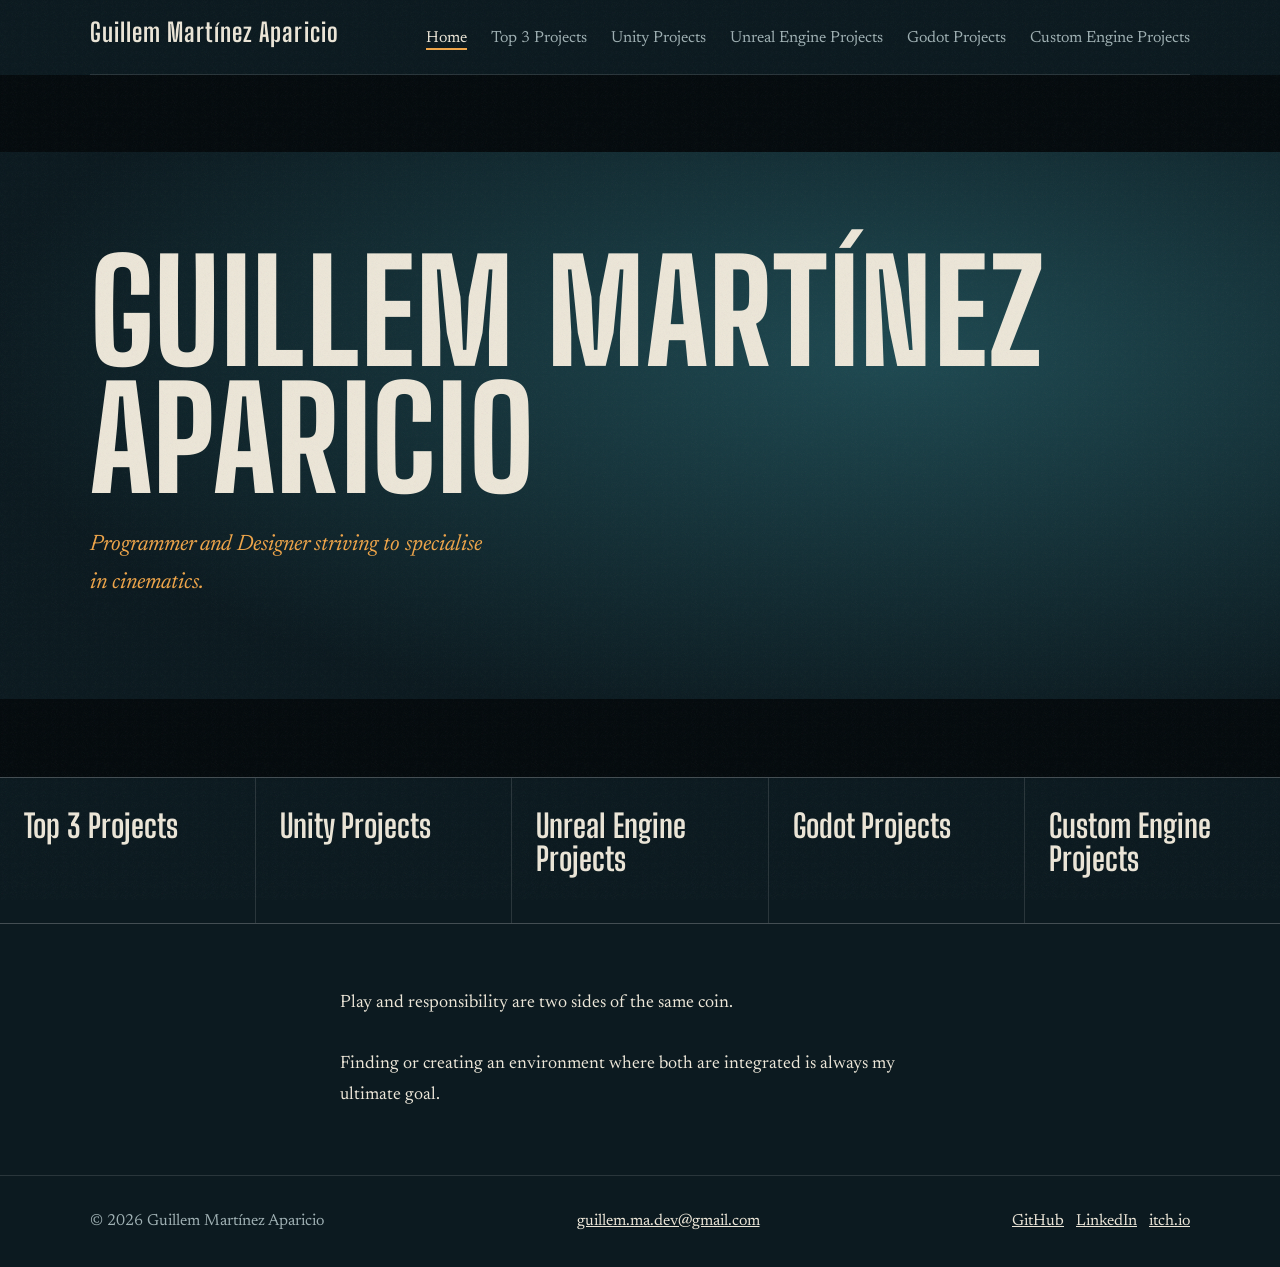
<file: index.html>
<!DOCTYPE html>
<html lang="en">
<head>
<meta charset="utf-8">
<meta name="viewport" content="width=device-width, initial-scale=1">
<title>Portfolio</title>
<meta name="description" content="Game developer portfolio: programming, design and cinematics.">
<link rel="preconnect" href="https://fonts.googleapis.com"><link rel="preconnect" href="https://fonts.gstatic.com" crossorigin>
<link href="https://fonts.googleapis.com/css2?family=Big+Shoulders+Display:wght@700;800&family=Newsreader:ital,wght@0,400;0,600;1,400&display=swap" rel="stylesheet">
<link rel="stylesheet" href="css/style.css">
</head>
<body>
<header id="nav"></header>
<main>
  <section class="hero">
    <div class="wrap">
      <h1 data-site="name">Guillem Martínez Aparicio</h1>
      <p class="tag" data-site="tagline"></p>
    </div>
  </section>
  <nav class="doors" aria-label="Sections">
    <a href="top-projects.html"><strong>Top 3 Projects</strong><span></span></a>
    <a href="unity.html"><strong>Unity Projects</strong><span></span></a>
    <a href="unreal.html"><strong>Unreal Engine Projects</strong><span></span></a>
    <a href="godot.html"><strong>Godot Projects</strong><span></span></a>
    <a href="custom.html"><strong>Custom Engine Projects</strong><span></span></a>
  </nav>
  <section class="about wrap"><p data-site="about"></p></section>
</main>
<footer id="footer"></footer>
<script src="js/projects.js"></script>
<script src="js/main.js"></script>
</body>
</html>
</file>
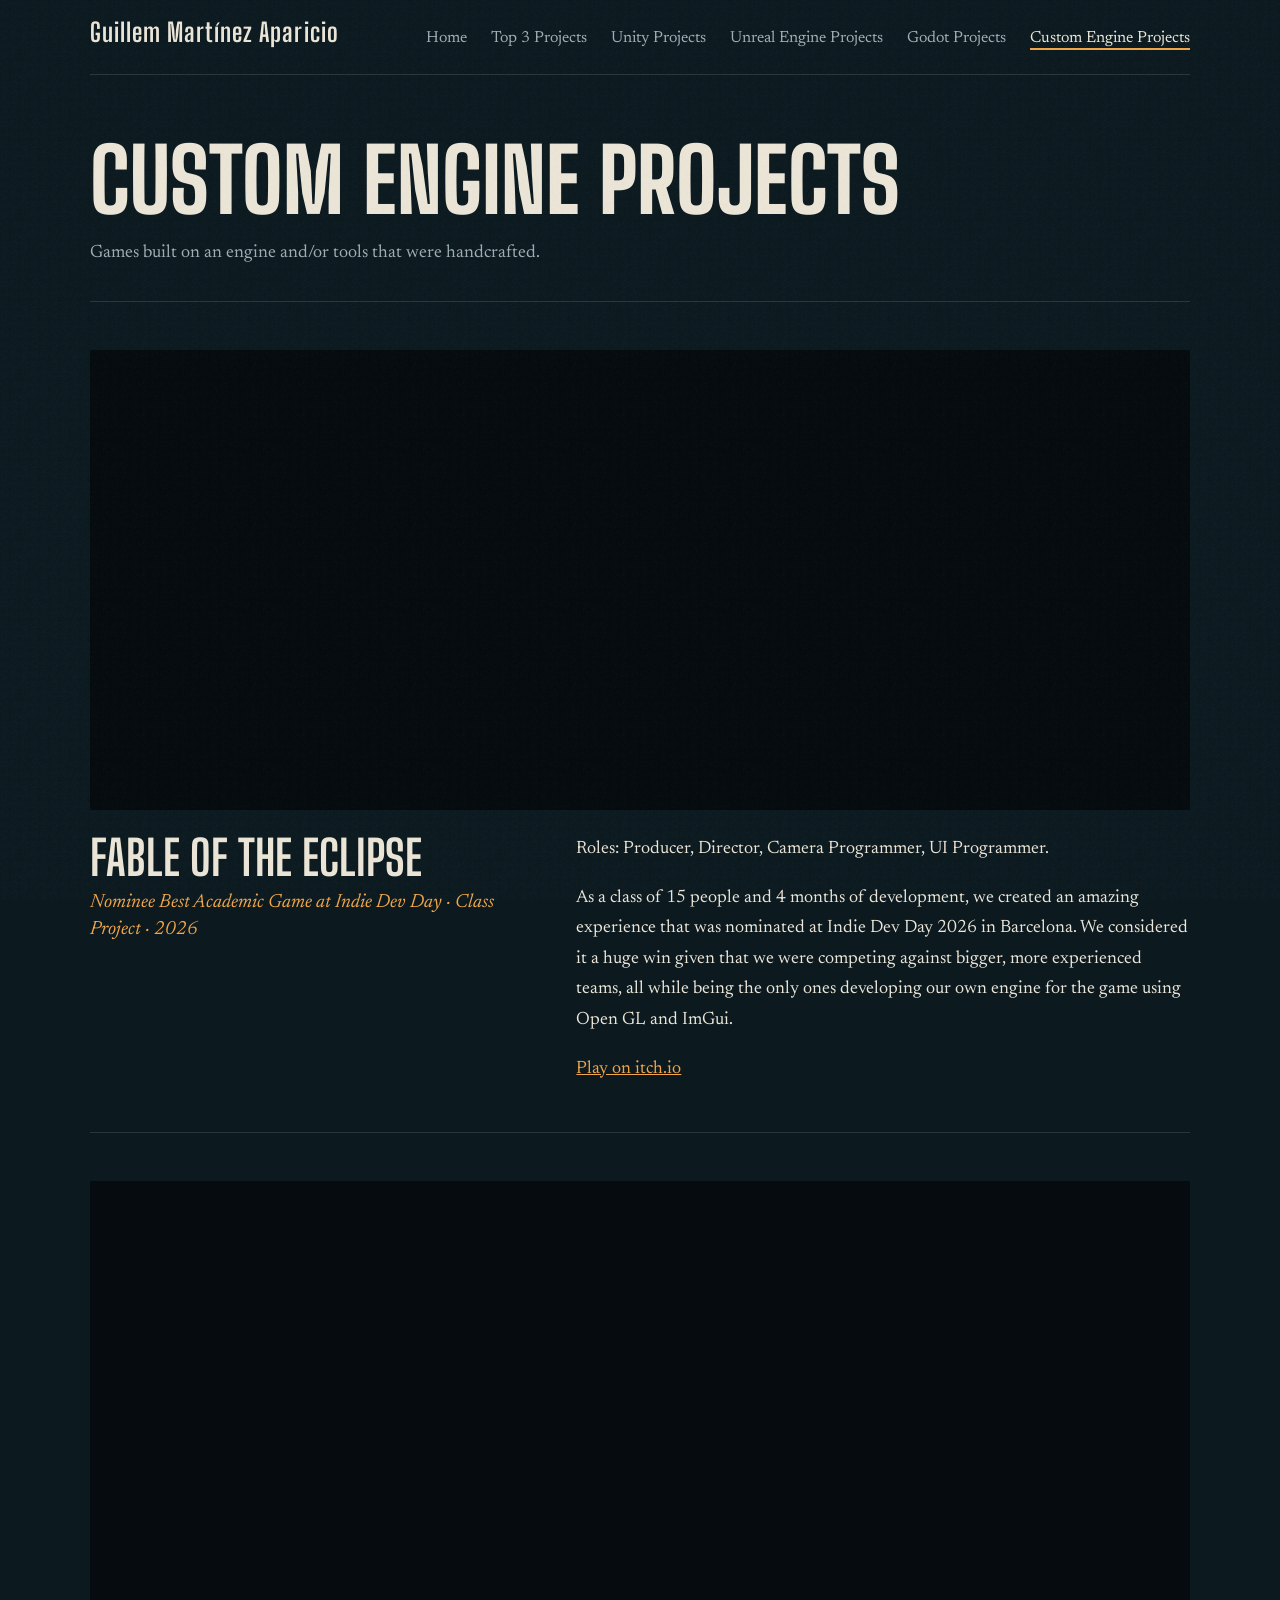
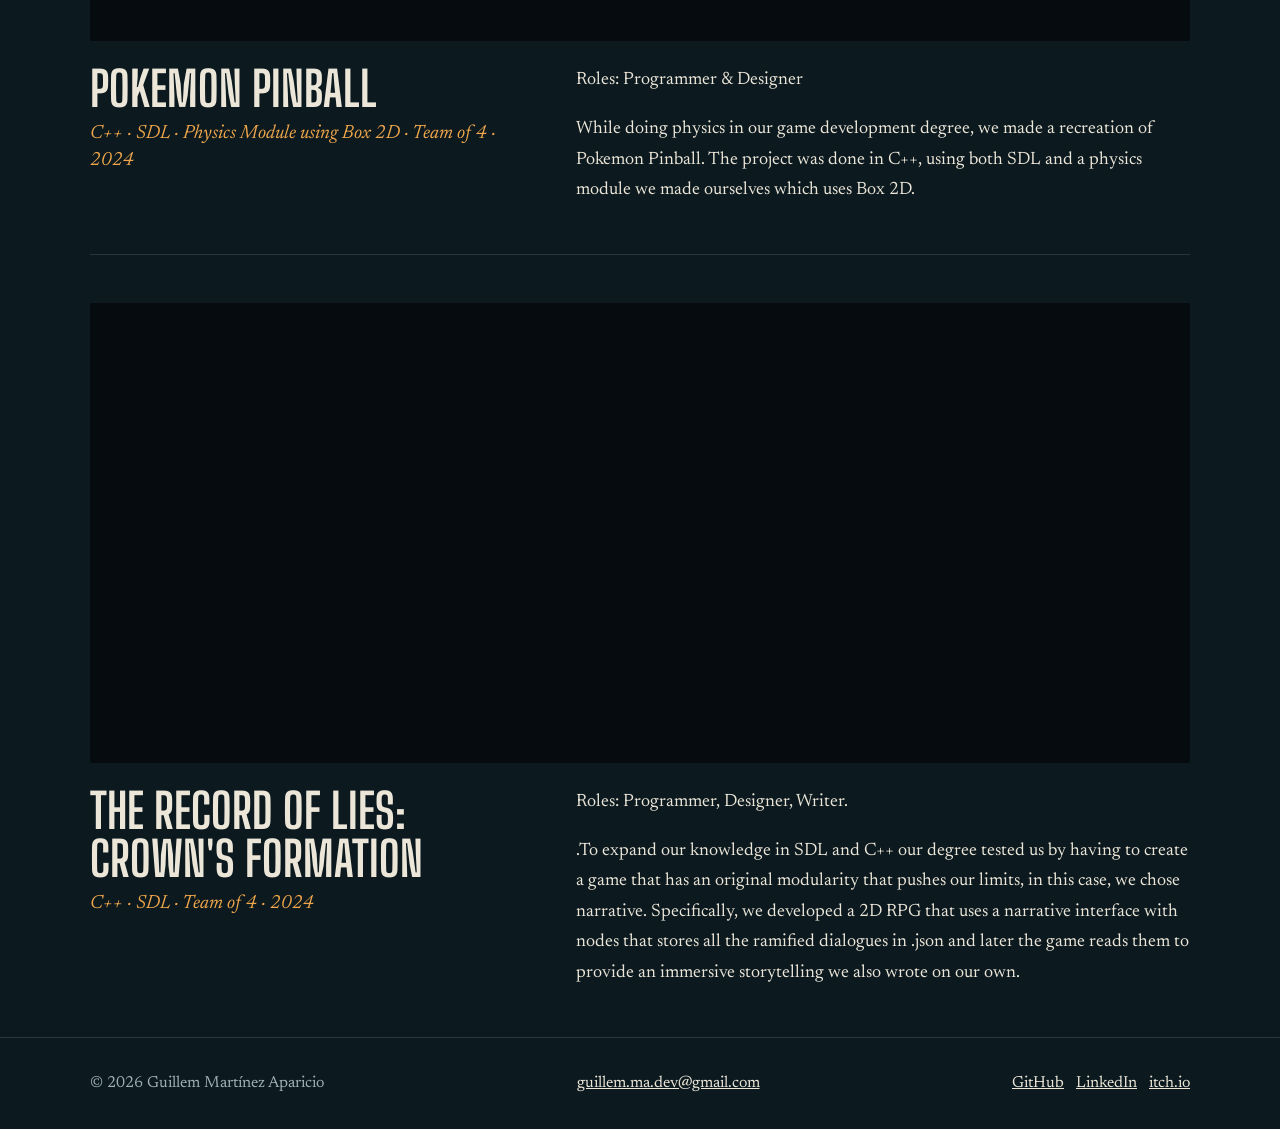
<file: custom.html>
<!DOCTYPE html>
<html lang="en">
<head>
<meta charset="utf-8">
<meta name="viewport" content="width=device-width, initial-scale=1">
<title>Custom Engine Projects · Portfolio</title>
<meta name="description" content="Game developer portfolio: programming, design and cinematics.">
<link rel="preconnect" href="https://fonts.googleapis.com"><link rel="preconnect" href="https://fonts.gstatic.com" crossorigin>
<link href="https://fonts.googleapis.com/css2?family=Big+Shoulders+Display:wght@700;800&family=Newsreader:ital,wght@0,400;0,600;1,400&display=swap" rel="stylesheet">
<link rel="stylesheet" href="css/style.css">
</head>
<body>
<header id="nav"></header>
<main>
  <div class="page-head wrap"><h1>Custom Engine Projects</h1><p>Games built on an engine and/or tools that were handcrafted.</p></div>
  <div id="modules" data-list="custom"></div>
</main>
<footer id="footer"></footer>
<script src="js/projects.js"></script>
<script src="js/main.js"></script>
</body>
</html>
</file>
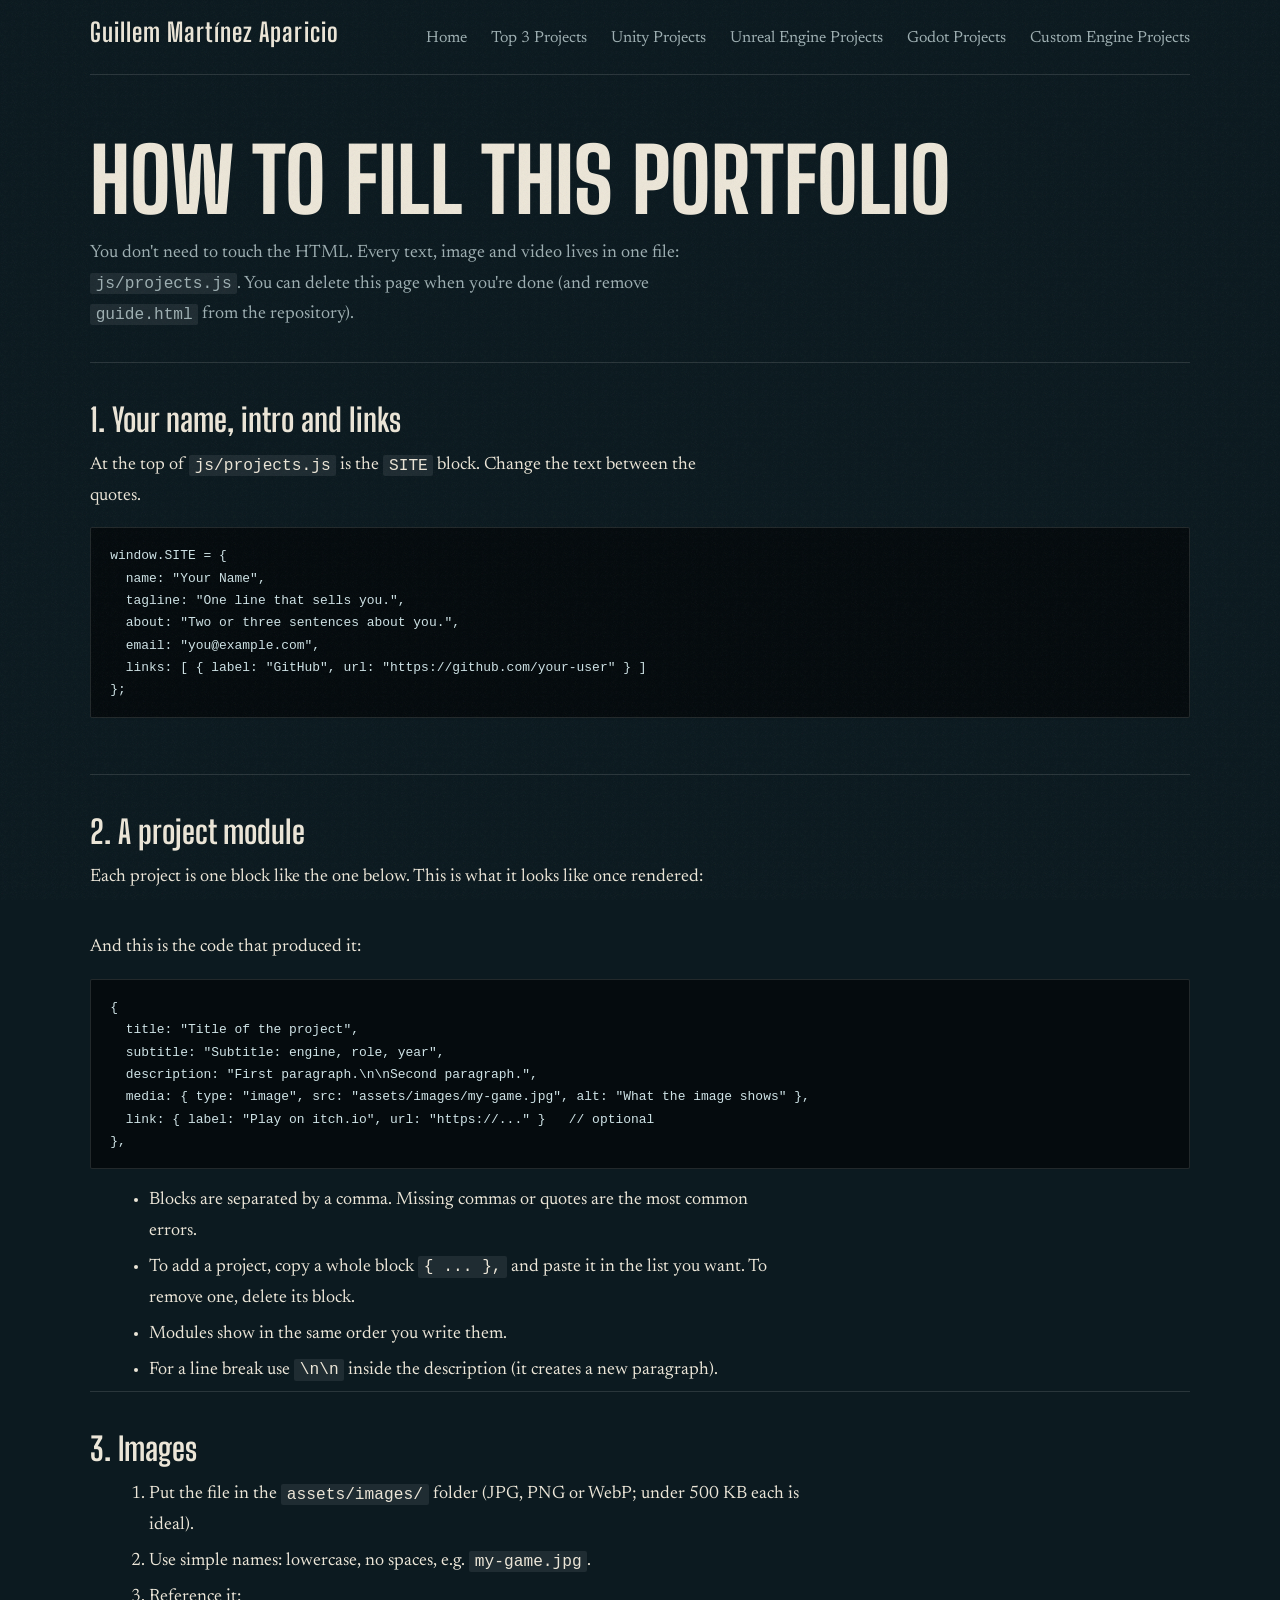
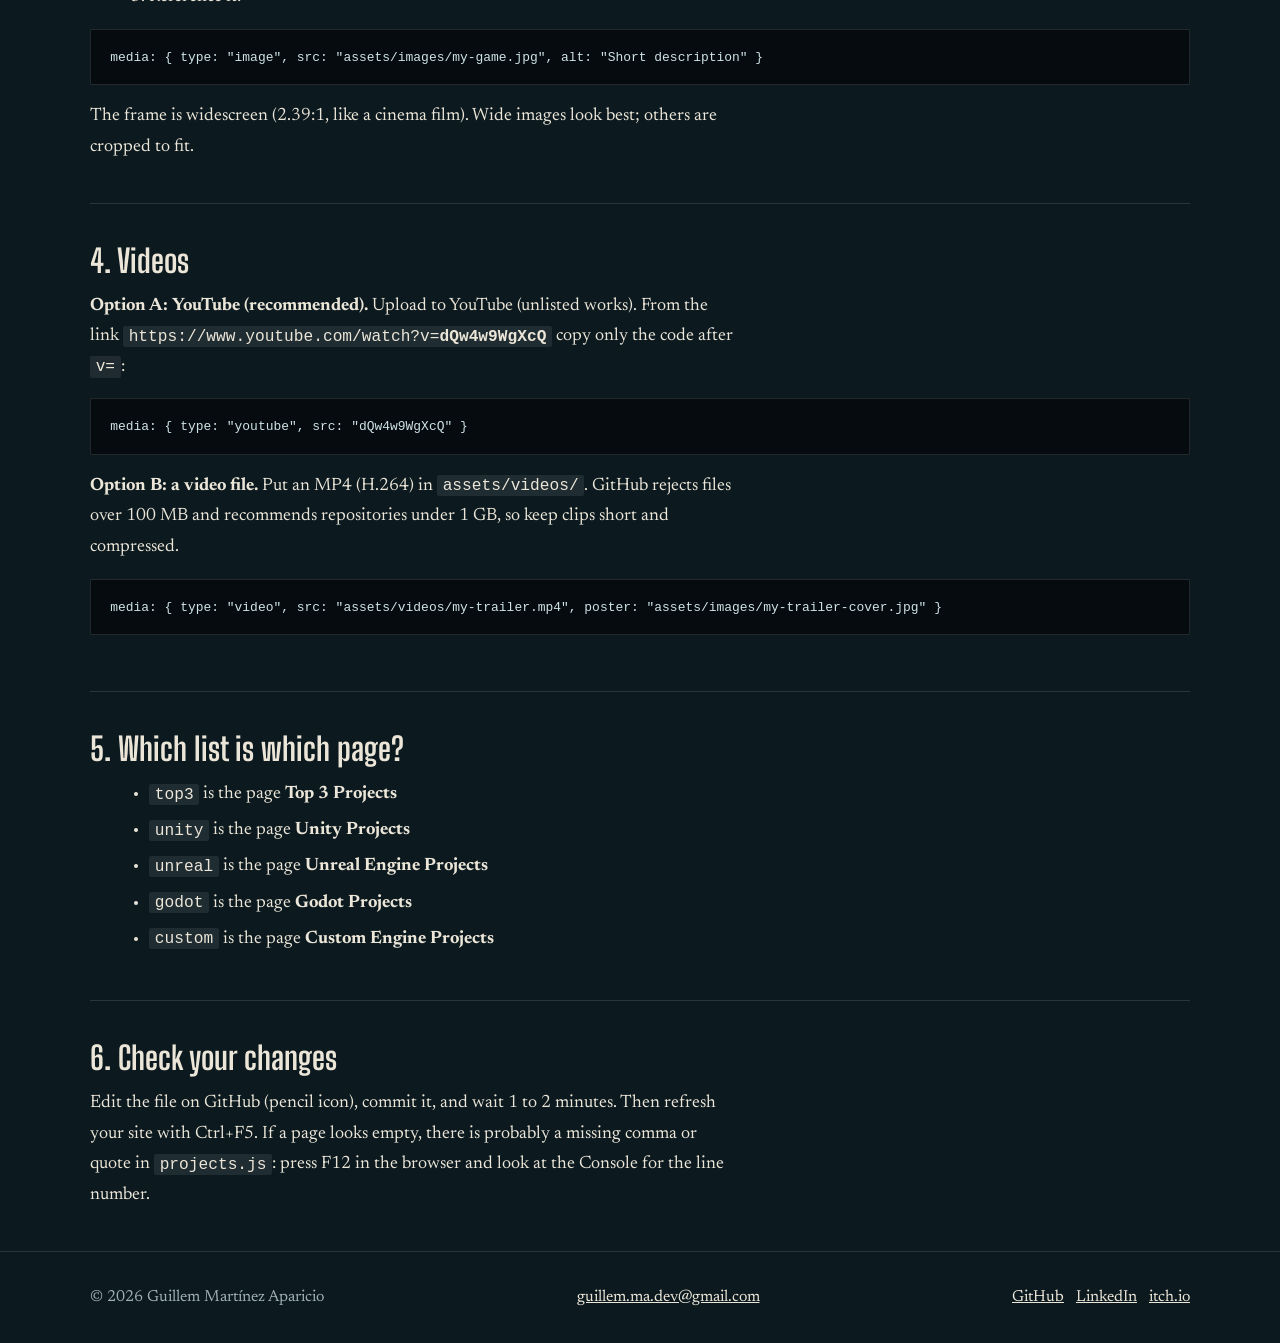
<file: guide.html>
<!DOCTYPE html>
<html lang="en">
<head>
<meta charset="utf-8">
<meta name="viewport" content="width=device-width, initial-scale=1">
<title>How to fill this portfolio</title>
<meta name="description" content="Game developer portfolio: programming, design and cinematics.">
<link rel="preconnect" href="https://fonts.googleapis.com"><link rel="preconnect" href="https://fonts.gstatic.com" crossorigin>
<link href="https://fonts.googleapis.com/css2?family=Big+Shoulders+Display:wght@700;800&family=Newsreader:ital,wght@0,400;0,600;1,400&display=swap" rel="stylesheet">
<link rel="stylesheet" href="css/style.css">
</head>
<body>
<header id="nav"></header>
<main class="guide">
  <div class="page-head wrap"><h1>How to fill this portfolio</h1>
  <p>You don't need to touch the HTML. Every text, image and video lives in one file: <code>js/projects.js</code>. You can delete this page when you're done (and remove <code>guide.html</code> from the repository).</p></div>
  <div class="wrap">

  <section><h2>1. Your name, intro and links</h2>
  <p>At the top of <code>js/projects.js</code> is the <code>SITE</code> block. Change the text between the quotes.</p>
<pre><code>window.SITE = {
  name: "Your Name",
  tagline: "One line that sells you.",
  about: "Two or three sentences about you.",
  email: "you@example.com",
  links: [ { label: "GitHub", url: "https://github.com/your-user" } ]
};</code></pre></section>

  <section><h2>2. A project module</h2>
  <p>Each project is one block like the one below. This is what it looks like once rendered:</p></div>
  <div id="modules" data-list="example"></div>
  <div class="wrap"><p>And this is the code that produced it:</p>
<pre><code>{
  title: "Title of the project",
  subtitle: "Subtitle: engine, role, year",
  description: "First paragraph.\n\nSecond paragraph.",
  media: { type: "image", src: "assets/images/my-game.jpg", alt: "What the image shows" },
  link: { label: "Play on itch.io", url: "https://..." }   // optional
},</code></pre>
  <ul>
    <li>Blocks are separated by a comma. Missing commas or quotes are the most common errors.</li>
    <li>To add a project, copy a whole block <code>{ ... },</code> and paste it in the list you want. To remove one, delete its block.</li>
    <li>Modules show in the same order you write them.</li>
    <li>For a line break use <code>\n\n</code> inside the description (it creates a new paragraph).</li>
  </ul></section>

  <section><h2>3. Images</h2>
  <ol>
    <li>Put the file in the <code>assets/images/</code> folder (JPG, PNG or WebP; under 500 KB each is ideal).</li>
    <li>Use simple names: lowercase, no spaces, e.g. <code>my-game.jpg</code>.</li>
    <li>Reference it:</li>
  </ol>
<pre><code>media: { type: "image", src: "assets/images/my-game.jpg", alt: "Short description" }</code></pre>
  <p>The frame is widescreen (2.39:1, like a cinema film). Wide images look best; others are cropped to fit.</p></section>

  <section><h2>4. Videos</h2>
  <p><strong>Option A: YouTube (recommended).</strong> Upload to YouTube (unlisted works). From the link <code>https://www.youtube.com/watch?v=<b>dQw4w9WgXcQ</b></code> copy only the code after <code>v=</code>:</p>
<pre><code>media: { type: "youtube", src: "dQw4w9WgXcQ" }</code></pre>
  <p><strong>Option B: a video file.</strong> Put an MP4 (H.264) in <code>assets/videos/</code>. GitHub rejects files over 100 MB and recommends repositories under 1 GB, so keep clips short and compressed.</p>
<pre><code>media: { type: "video", src: "assets/videos/my-trailer.mp4", poster: "assets/images/my-trailer-cover.jpg" }</code></pre></section>

  <section><h2>5. Which list is which page?</h2>
  <ul>
    <li><code>top3</code> is the page <b>Top 3 Projects</b></li>
    <li><code>unity</code> is the page <b>Unity Projects</b></li>
    <li><code>unreal</code> is the page <b>Unreal Engine Projects</b></li>
    <li><code>godot</code> is the page <b>Godot Projects</b></li>
    <li><code>custom</code> is the page <b>Custom Engine Projects</b></li>
  </ul></section>

  <section><h2>6. Check your changes</h2>
  <p>Edit the file on GitHub (pencil icon), commit it, and wait 1 to 2 minutes. Then refresh your site with Ctrl+F5. If a page looks empty, there is probably a missing comma or quote in <code>projects.js</code>: press F12 in the browser and look at the Console for the line number.</p></section>
  </div>
</main>
<footer id="footer"></footer>
<script src="js/projects.js"></script>
<script src="js/main.js"></script>
</body>
</html>
</file>
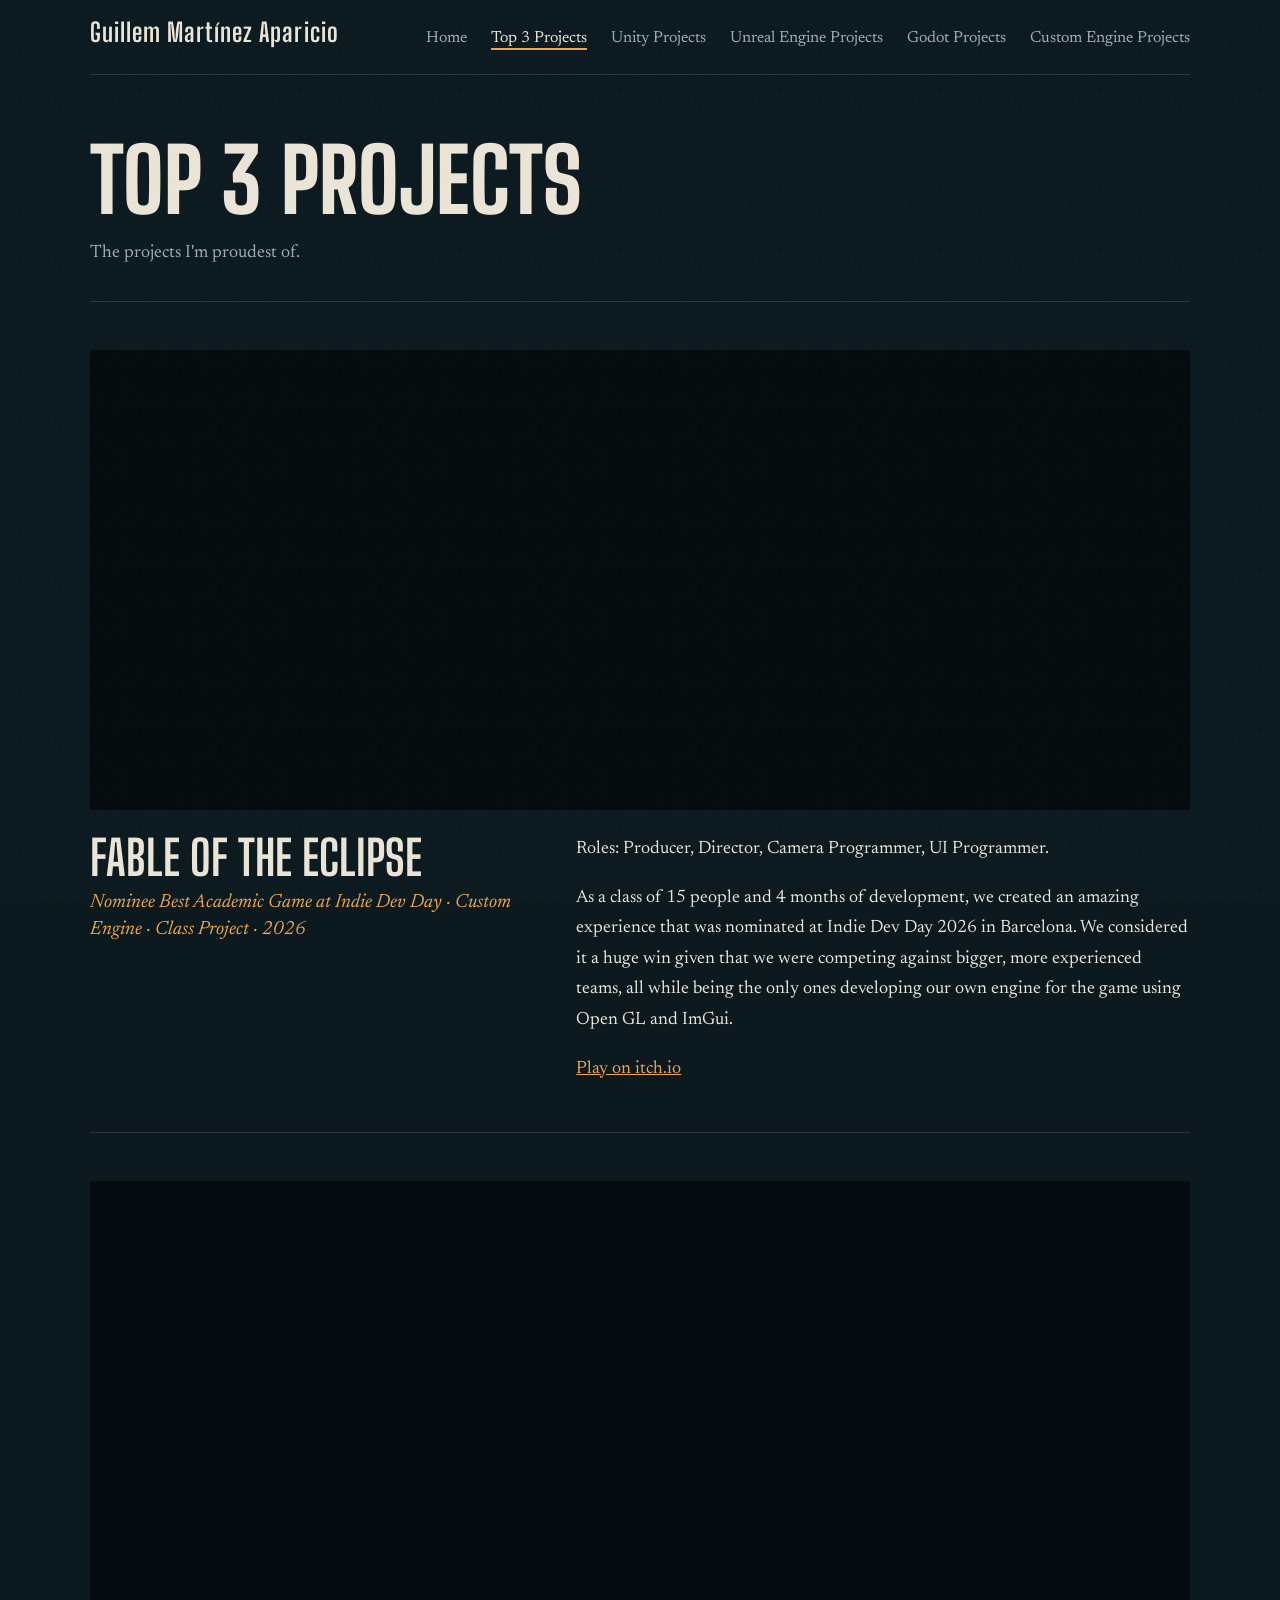
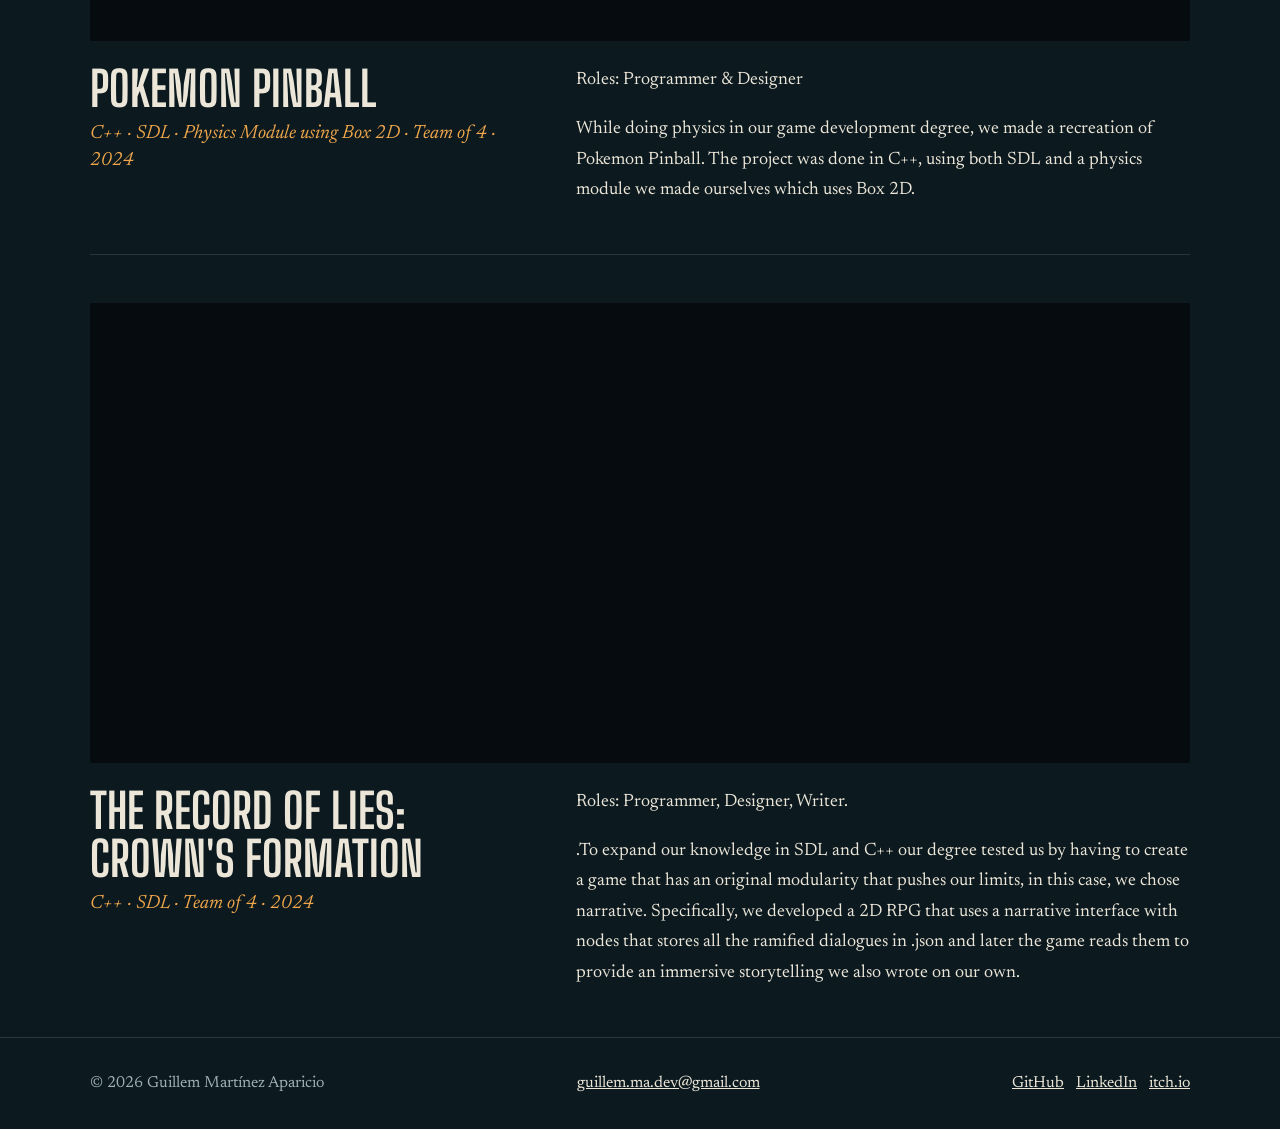
<file: top-projects.html>
<!DOCTYPE html>
<html lang="en">
<head>
<meta charset="utf-8">
<meta name="viewport" content="width=device-width, initial-scale=1">
<title>Top 3 Projects · Portfolio</title>
<meta name="description" content="Game developer portfolio: programming, design and cinematics.">
<link rel="preconnect" href="https://fonts.googleapis.com"><link rel="preconnect" href="https://fonts.gstatic.com" crossorigin>
<link href="https://fonts.googleapis.com/css2?family=Big+Shoulders+Display:wght@700;800&family=Newsreader:ital,wght@0,400;0,600;1,400&display=swap" rel="stylesheet">
<link rel="stylesheet" href="css/style.css">
</head>
<body>
<header id="nav"></header>
<main>
  <div class="page-head wrap"><h1>Top 3 Projects</h1><p>The projects I'm proudest of.</p></div>
  <div id="modules" data-list="top3"></div>
</main>
<footer id="footer"></footer>
<script src="js/projects.js"></script>
<script src="js/main.js"></script>
</body>
</html>
</file>
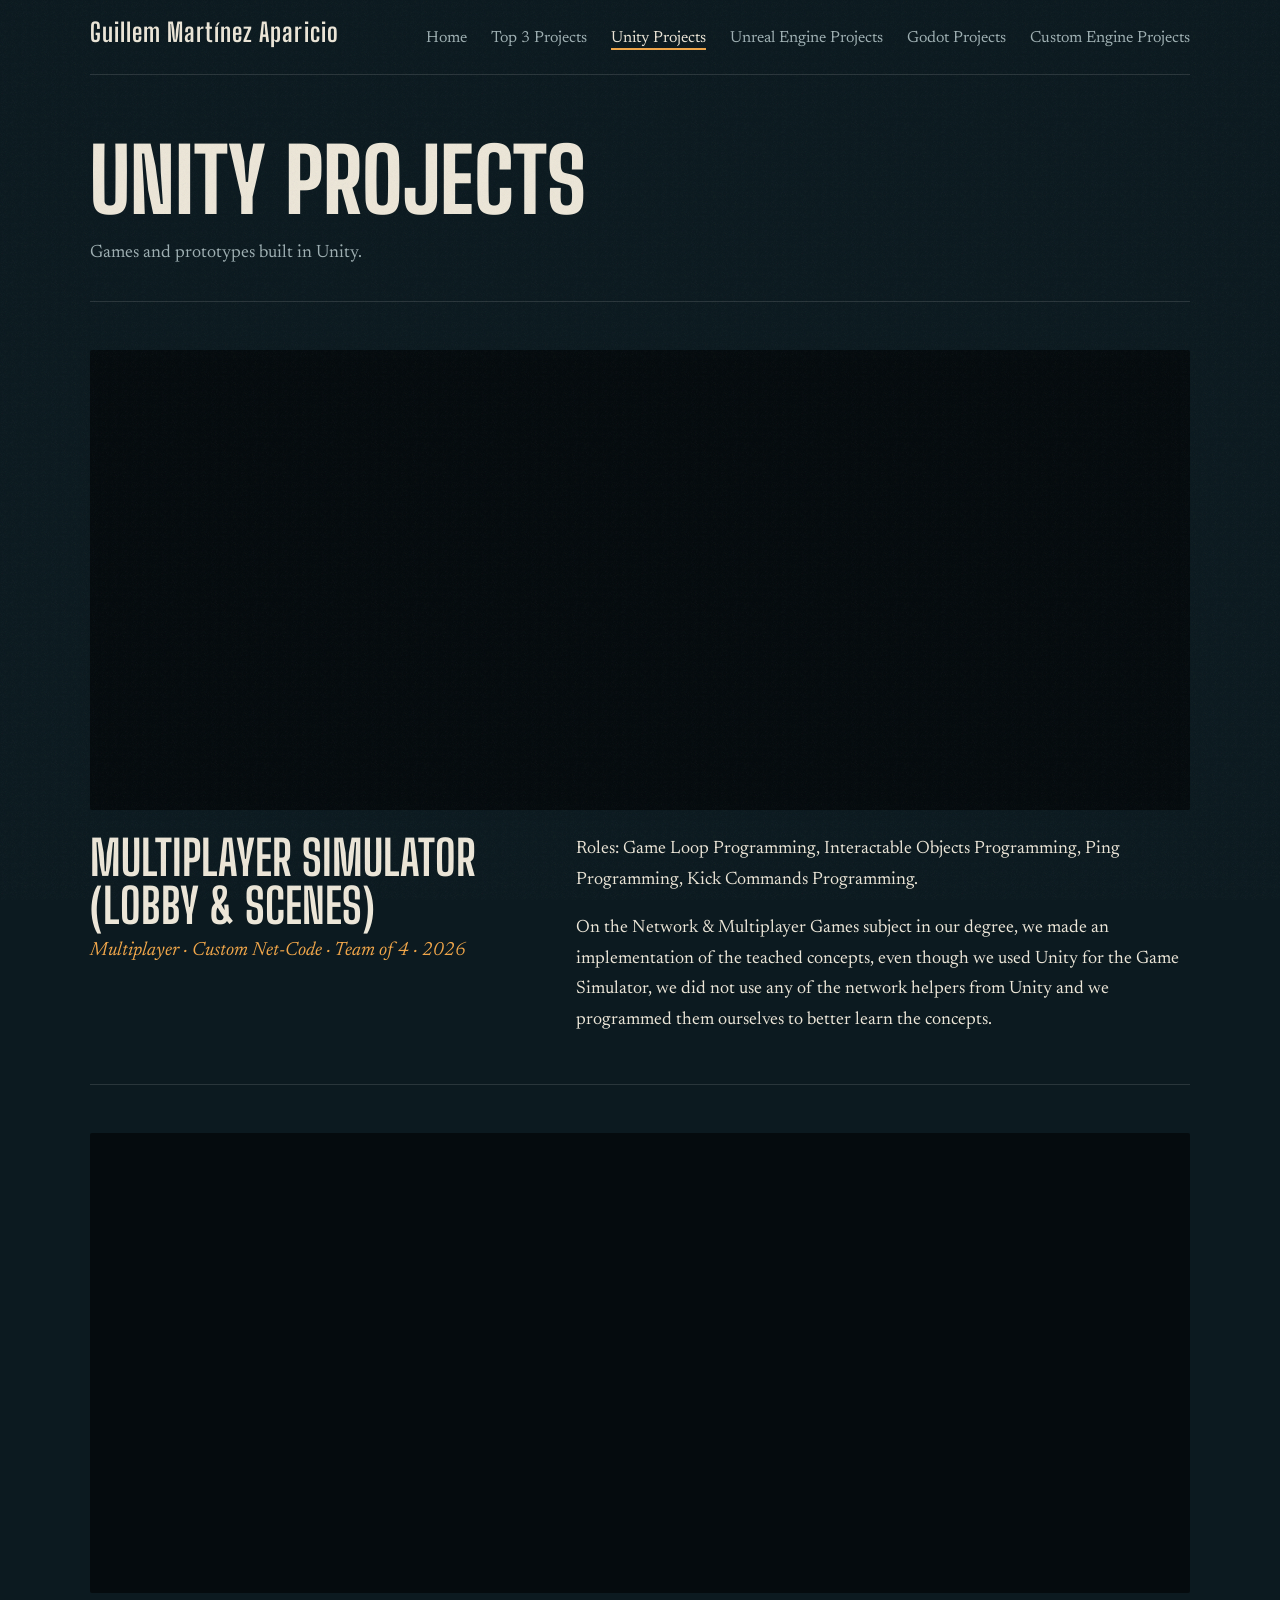
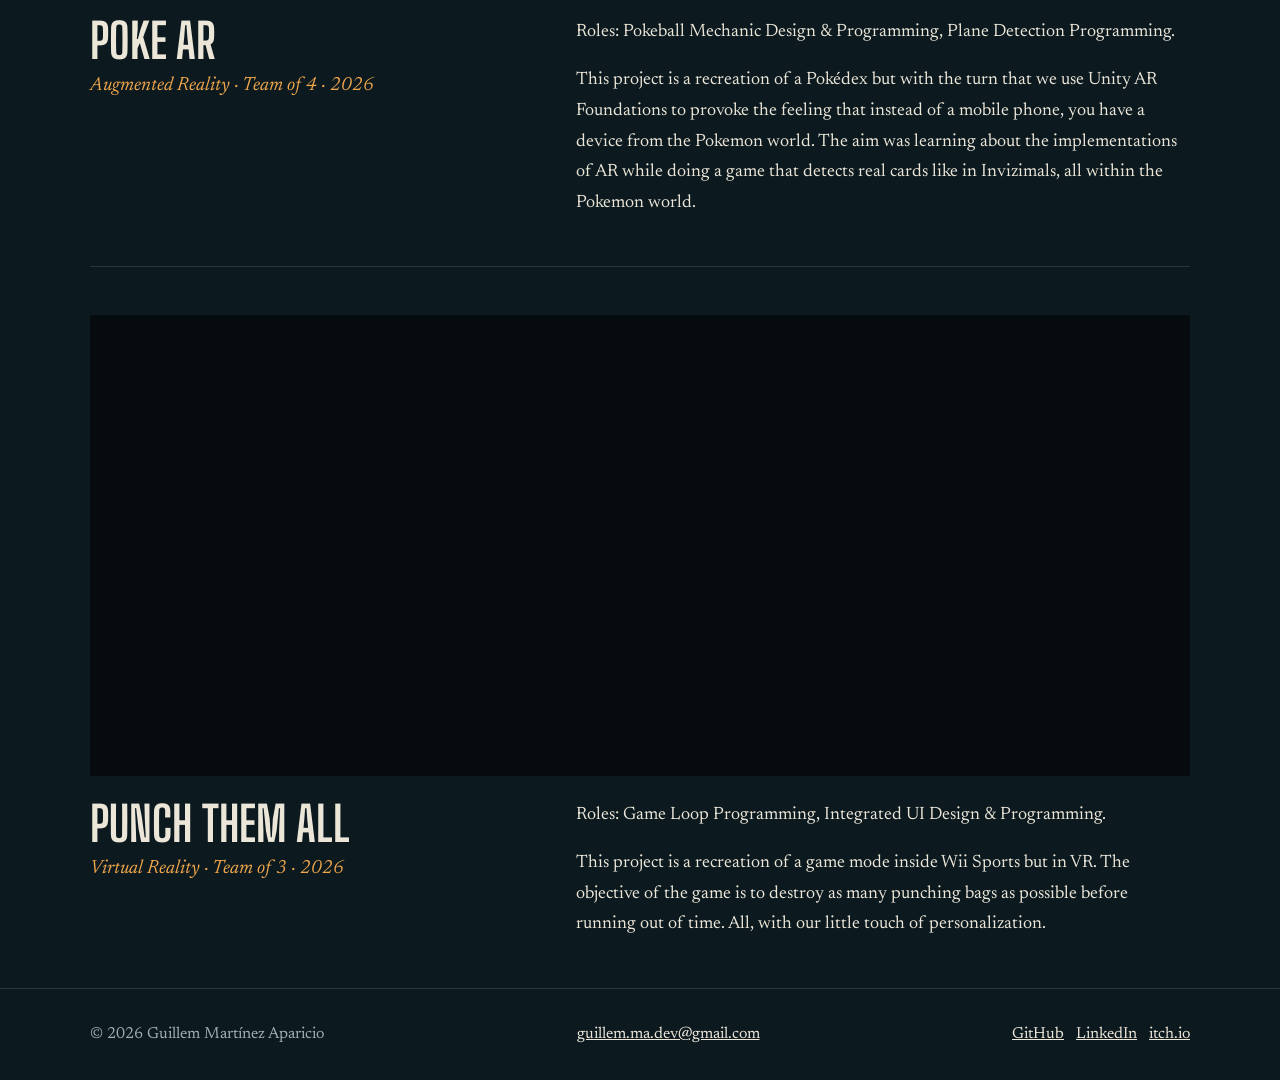
<file: unity.html>
<!DOCTYPE html>
<html lang="en">
<head>
<meta charset="utf-8">
<meta name="viewport" content="width=device-width, initial-scale=1">
<title>Unity Projects · Portfolio</title>
<meta name="description" content="Game developer portfolio: programming, design and cinematics.">
<link rel="preconnect" href="https://fonts.googleapis.com"><link rel="preconnect" href="https://fonts.gstatic.com" crossorigin>
<link href="https://fonts.googleapis.com/css2?family=Big+Shoulders+Display:wght@700;800&family=Newsreader:ital,wght@0,400;0,600;1,400&display=swap" rel="stylesheet">
<link rel="stylesheet" href="css/style.css">
</head>
<body>
<header id="nav"></header>
<main>
  <div class="page-head wrap"><h1>Unity Projects</h1><p>Games and prototypes built in Unity.</p></div>
  <div id="modules" data-list="unity"></div>
</main>
<footer id="footer"></footer>
<script src="js/projects.js"></script>
<script src="js/main.js"></script>
</body>
</html>
</file>
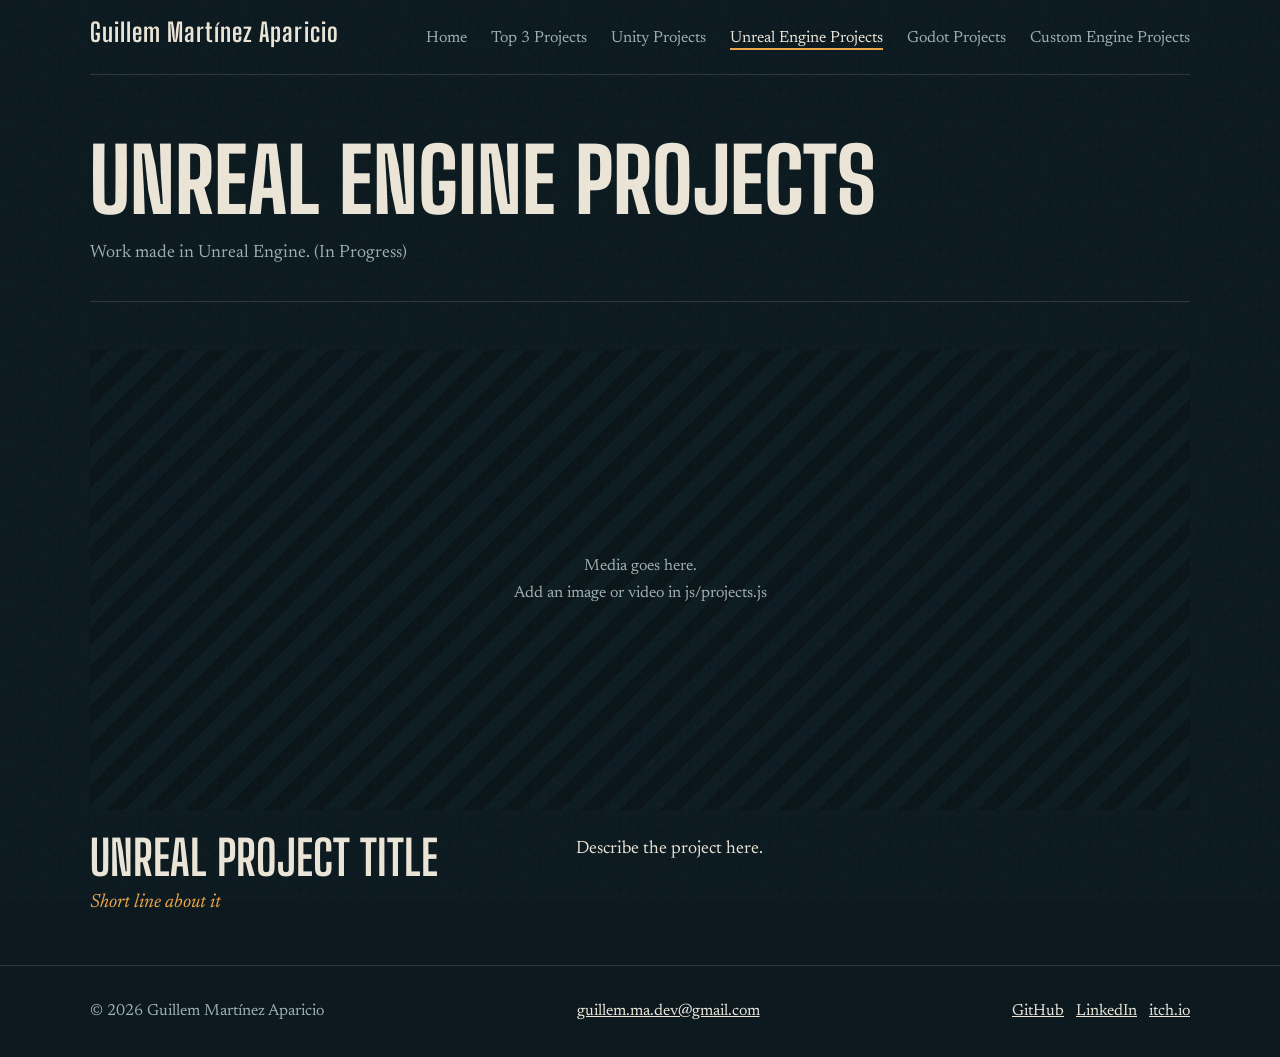
<file: unreal.html>
<!DOCTYPE html>
<html lang="en">
<head>
<meta charset="utf-8">
<meta name="viewport" content="width=device-width, initial-scale=1">
<title>Unreal Engine Projects · Portfolio</title>
<meta name="description" content="Game developer portfolio: programming, design and cinematics.">
<link rel="preconnect" href="https://fonts.googleapis.com"><link rel="preconnect" href="https://fonts.gstatic.com" crossorigin>
<link href="https://fonts.googleapis.com/css2?family=Big+Shoulders+Display:wght@700;800&family=Newsreader:ital,wght@0,400;0,600;1,400&display=swap" rel="stylesheet">
<link rel="stylesheet" href="css/style.css">
</head>
<body>
<header id="nav"></header>
<main>
  <div class="page-head wrap"><h1>Unreal Engine Projects</h1><p>Work made in Unreal Engine. (In Progress)</p></div>
  <div id="modules" data-list="unreal"></div>
</main>
<footer id="footer"></footer>
<script src="js/projects.js"></script>
<script src="js/main.js"></script>
</body>
</html>
</file>
<file: css/style.css>
:root{
  --ink:#0c1a20; --ink-2:#13262e; --teal:#2f7580; --paper:#ece6d8; --muted:#9fb0b3; --tungsten:#f0a64a;
  --display:"Big Shoulders Display","Arial Narrow",Impact,sans-serif;
  --body:"Newsreader",Georgia,serif;
  --ratio:2.39/1;
}
*{box-sizing:border-box;margin:0}
html{scroll-behavior:smooth}
body{background:var(--ink);color:var(--paper);font:400 1.125rem/1.7 var(--body);min-height:100vh;display:flex;flex-direction:column}
body::after{content:"";position:fixed;inset:0;pointer-events:none;opacity:.06;z-index:50;
  background-image:url("data:image/svg+xml,%3Csvg xmlns='http://www.w3.org/2000/svg' width='160' height='160'%3E%3Cfilter id='n'%3E%3CfeTurbulence baseFrequency='.9' numOctaves='2'/%3E%3C/filter%3E%3Crect width='160' height='160' filter='url(%23n)'/%3E%3C/svg%3E")}
a{color:inherit}
:focus-visible{outline:2px solid var(--tungsten);outline-offset:3px}
.wrap{width:min(1100px,100% - 3rem);margin-inline:auto}

.nav{display:flex;flex-wrap:wrap;gap:.5rem 2rem;align-items:baseline;justify-content:space-between;padding:1.25rem 0;border-bottom:1px solid #ffffff1f}
.nav .brand{font:700 1.6rem/1 var(--display);letter-spacing:.04em;text-decoration:none}
.nav ul{display:flex;flex-wrap:wrap;gap:.25rem 1.5rem;list-style:none;padding:0}
.nav ul a{text-decoration:none;color:var(--muted);font-size:1rem;padding-bottom:2px;border-bottom:2px solid transparent}
.nav ul a:hover{color:var(--paper)}
.nav ul a[aria-current]{color:var(--paper);border-color:var(--tungsten)}

.hero{position:relative;min-height:78vh;display:grid;align-items:center;overflow:hidden;
  background:radial-gradient(120% 90% at 70% 40%,#1f4a52 0%,var(--ink) 60%)}
.hero::before,.hero::after{content:"";position:absolute;left:0;right:0;height:50%;background:#050b0e;z-index:2;
  animation:open 1.6s .3s cubic-bezier(.7,0,.2,1) forwards}
.hero::before{top:0}.hero::after{bottom:0}
@keyframes open{to{height:11%}}
.hero .wrap{position:relative;z-index:1;padding:6rem 0}
.hero h1{font:800 clamp(3.5rem,11vw,9rem)/.9 var(--display);letter-spacing:.01em;text-transform:uppercase}
.hero p.tag{margin-top:1.5rem;max-width:34ch;font-size:1.4rem;font-style:italic;color:var(--tungsten)}

.doors{display:grid;grid-template-columns:repeat(auto-fit,minmax(220px,1fr));gap:1px;background:#ffffff1f;border-block:1px solid #ffffff1f}
.doors a{background:var(--ink);padding:2rem 1.5rem 2.5rem;text-decoration:none;display:block;transition:background .2s}
.doors a:hover{background:var(--ink-2)}
.doors strong{display:block;font:700 2rem/1.05 var(--display);margin-bottom:.4rem}
.doors span{color:var(--muted);font-size:1rem}
.about{padding:4rem 0;max-width:60ch}

.page-head{padding:4rem 0 2rem}
.page-head h1{font:800 clamp(2.8rem,7vw,5.5rem)/.95 var(--display);text-transform:uppercase}
.page-head p{color:var(--muted);margin-top:1rem;max-width:55ch}

.module{padding:3rem 0;border-top:1px solid #ffffff1f}
.module .frame{aspect-ratio:var(--ratio);background:#050b0e;overflow:hidden;position:relative;border-radius:2px}
.frame img,.frame video,.frame iframe{width:100%;height:100%;object-fit:cover;border:0;display:block}
.frame.empty{display:grid;place-items:center;text-align:center;color:var(--muted);font-size:1rem;
  background:repeating-linear-gradient(135deg,#0a1519 0 14px,#0d1c22 14px 28px)}
.module .meta{display:grid;grid-template-columns:minmax(0,1fr) minmax(0,1.4fr);gap:1rem 3rem;margin-top:1.5rem}
.module h2{font:700 clamp(2rem,4vw,3rem)/1 var(--display);text-transform:uppercase}
.module h3{font:italic 400 1.2rem/1.4 var(--body);color:var(--tungsten);margin-top:.5rem}
.module .desc p+p{margin-top:1em}
.module .desc a{color:var(--tungsten)}
@media(max-width:720px){.module .meta{grid-template-columns:1fr}}

.guide section{padding:2.5rem 0;border-top:1px solid #ffffff1f}
.guide h2{font:700 2rem/1.1 var(--display);margin-bottom:.75rem}
.guide p,.guide li{max-width:65ch}.guide li{margin:.35rem 0 .35rem 1.2rem}
pre{background:#050b0e;border:1px solid #ffffff1f;padding:1rem 1.2rem;overflow-x:auto;font:.9rem/1.55 ui-monospace,Consolas,monospace;margin:1rem 0;border-radius:2px;color:#cfe3e6}
code{font:.9em ui-monospace,Consolas,monospace;background:#ffffff14;padding:.1em .35em;border-radius:2px}
pre code{background:none;padding:0}

footer{margin-top:auto;border-top:1px solid #ffffff1f;padding:2rem 0;color:var(--muted);font-size:1rem}
footer .wrap{display:flex;flex-wrap:wrap;gap:.5rem 2rem;justify-content:space-between}
footer a{color:var(--paper)}

@media(prefers-reduced-motion:reduce){.hero::before,.hero::after{animation:none;height:11%}html{scroll-behavior:auto}}

.about p{white-space:pre-line}
</file>
